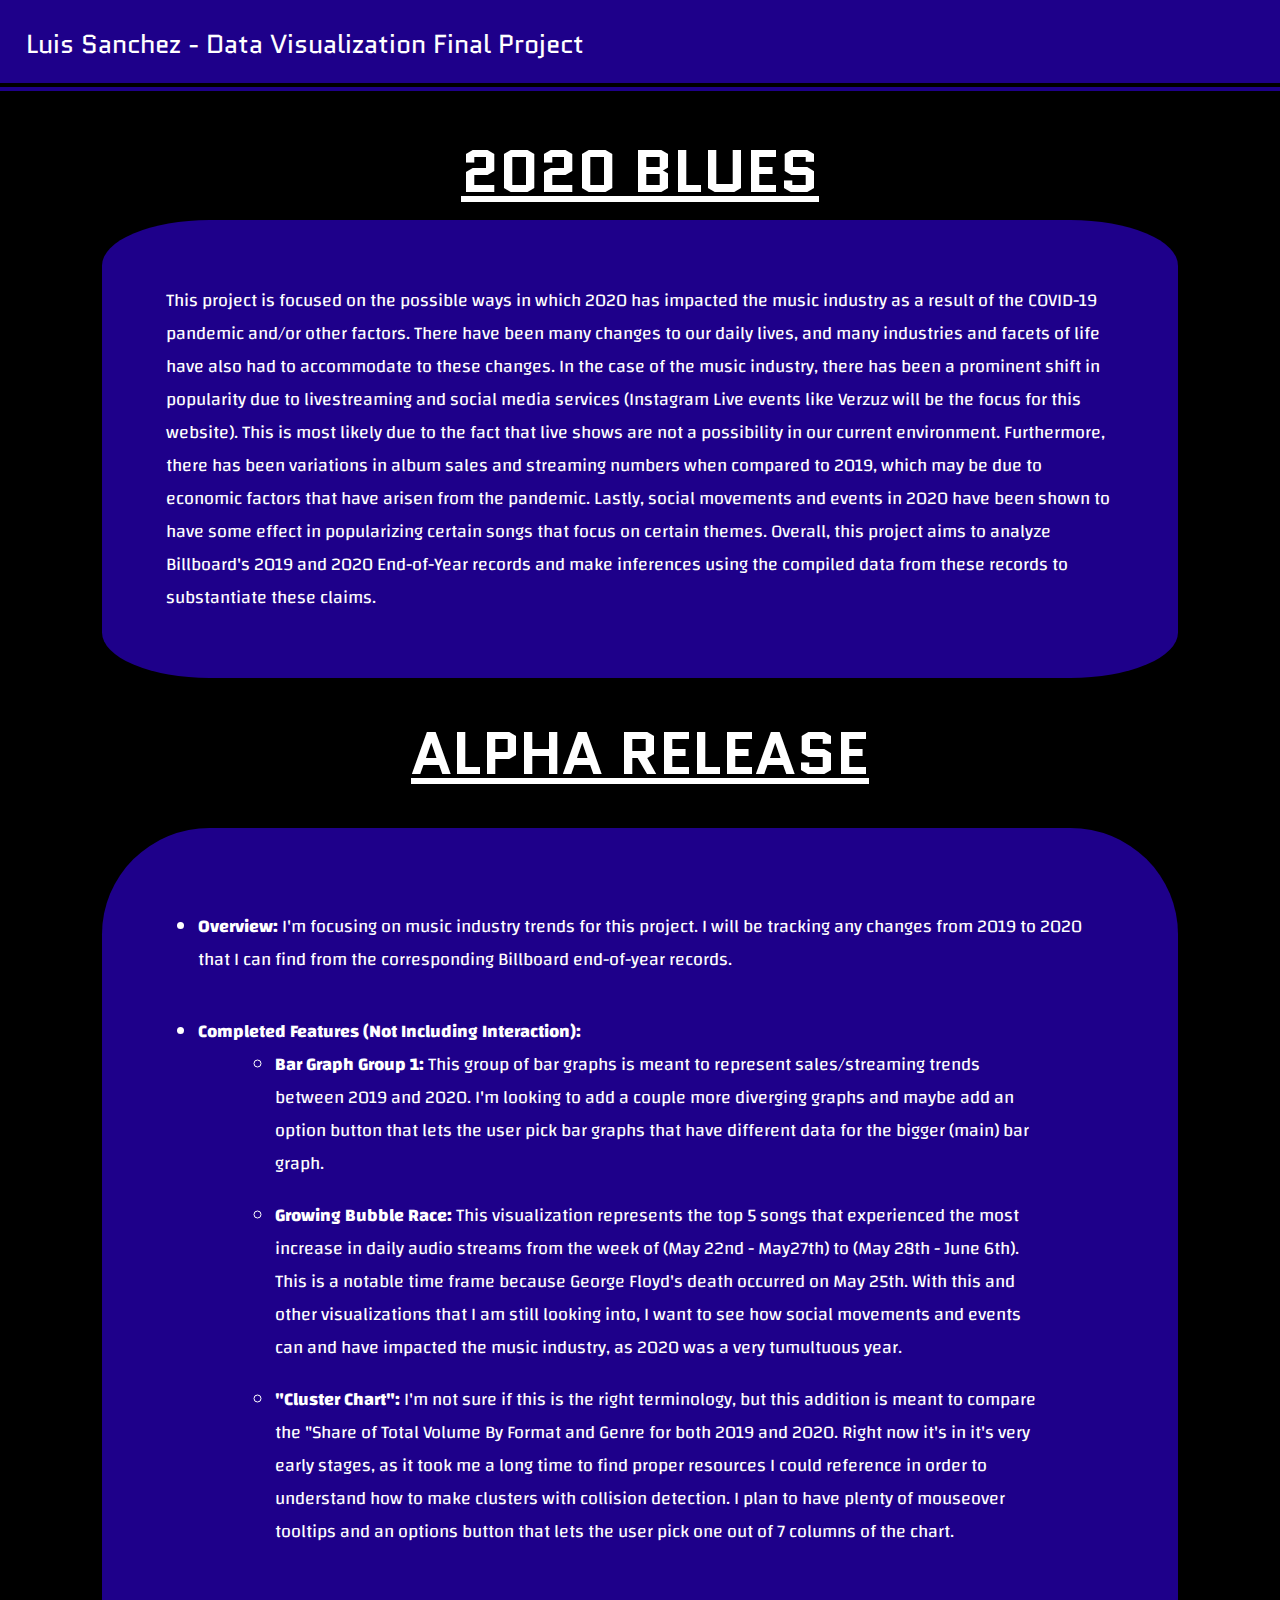
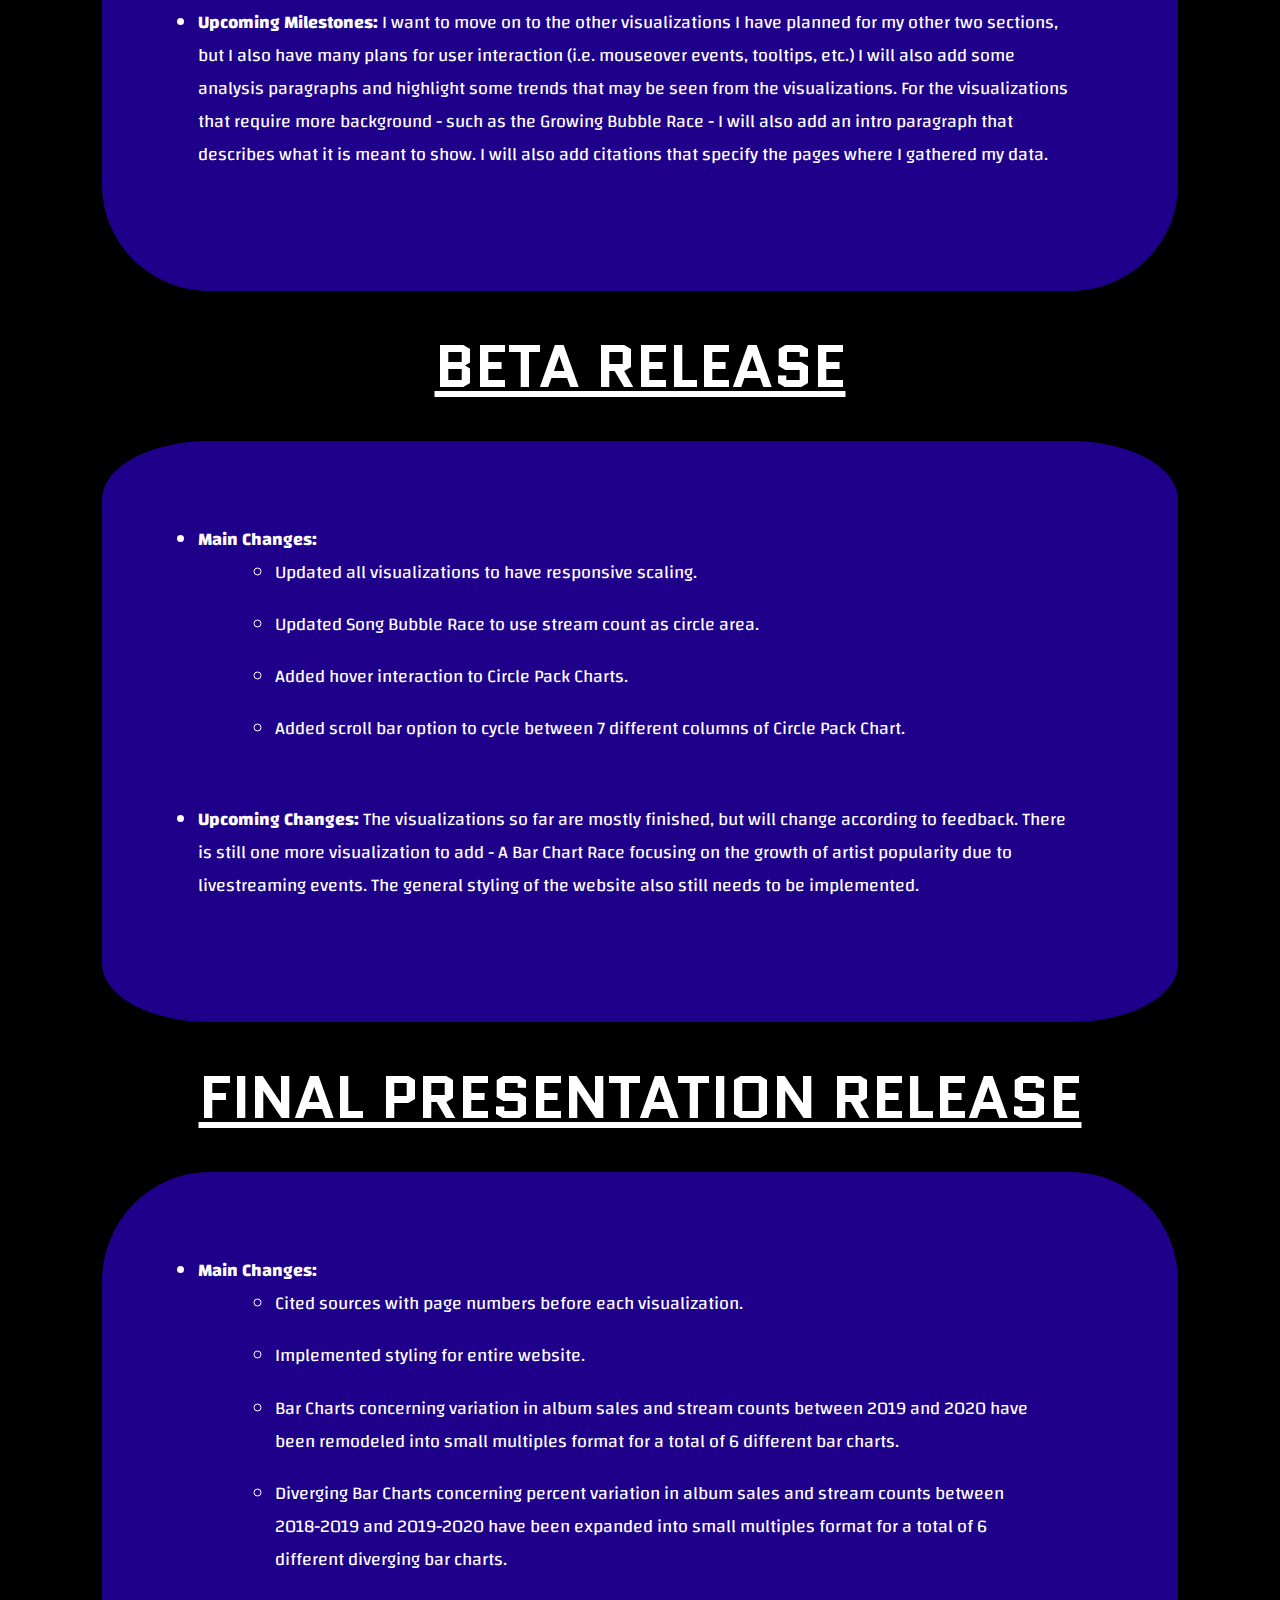
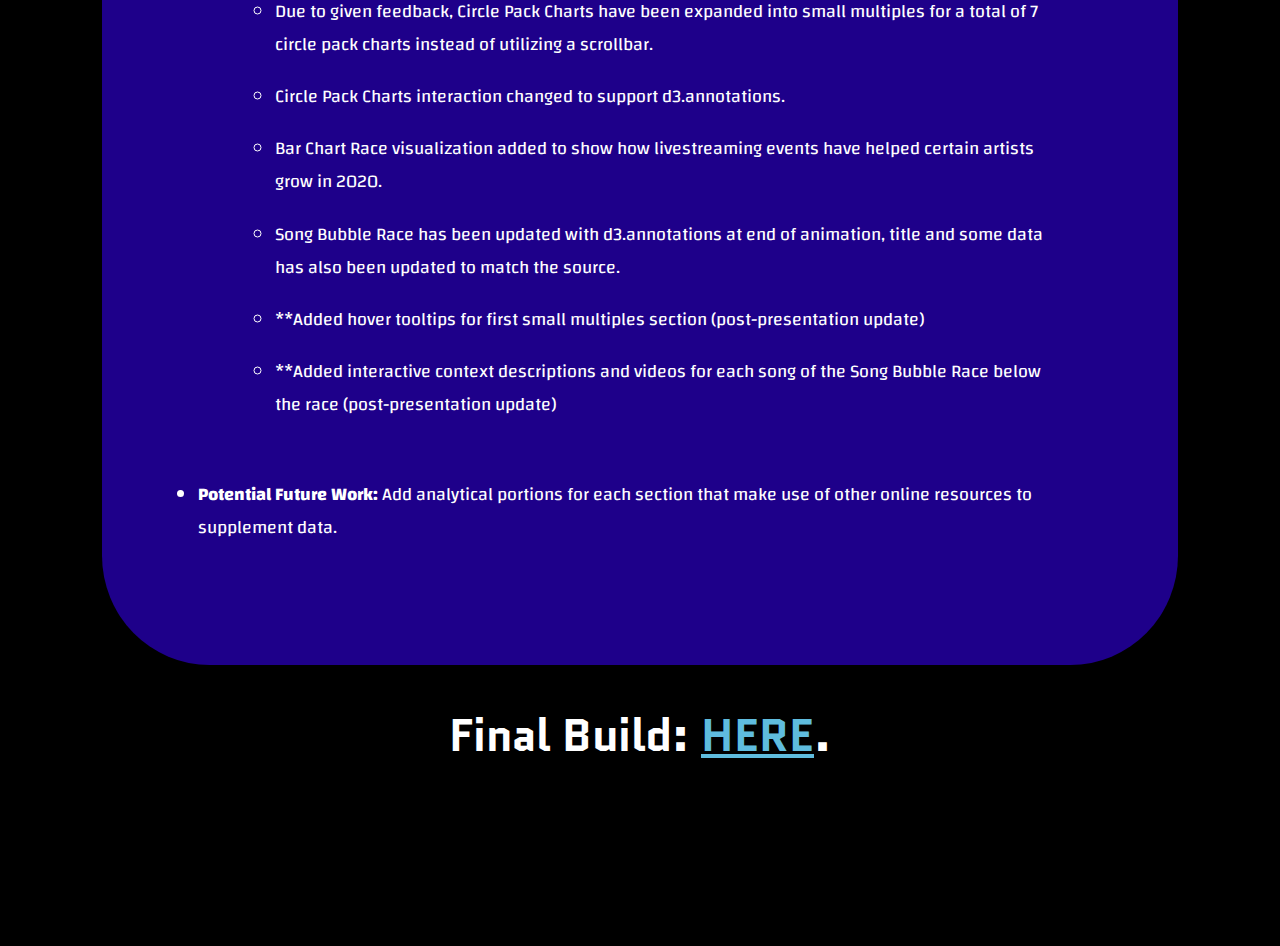
<file: index.html>
<!DOCTYPE html>
<html lang="en">
  <meta charset="UTF-8">
  <title>2020 Blues Main Page</title>
  <meta name="viewport" content="width=device-width,initial-scale=1">
  <link rel="stylesheet" href="style.css">
  <style>
      body{
          background-color: black;
          color: white;
      }
  </style>
  <body>
    <div class="banner">
      Luis Sanchez - Data Visualization Final Project
    </div>
    <h1 class="Title">2020 BLUES</h1>
    <div class="desc">
        This project is focused on the possible ways in which 2020 has
        impacted the music industry as a result of the COVID-19 pandemic and/or
        other factors. There have been many changes to our daily lives, and many
        industries and facets of life have also had to accommodate to these changes.
        In the case of the music industry, there has been a prominent shift in
        popularity due to livestreaming and social media services (Instagram Live events
        like Verzuz will be the focus for this website). This is most likely due to the
        fact that live shows are not a possibility in our current environment.
        Furthermore, there has been variations in album sales and streaming numbers
        when compared to 2019, which may be due to economic factors that have arisen from
        the pandemic.  Lastly, social movements and events in 2020 have been shown to have
        some effect in popularizing certain songs that focus on certain themes.
        Overall, this project aims to analyze Billboard's 2019 and 2020 End-of-Year records
        and make inferences using the compiled data from these records to substantiate these claims.
    </div>
    <h1 class="Title otherTitle">ALPHA RELEASE</h1>
    <div class="desc">
        <ul>
            <li class="mainBullets"><b>Overview:</b> I'm focusing on music industry trends for this project.  I will be
                tracking any changes from 2019 to 2020 that I can find from the corresponding
                Billboard end-of-year records.</li>
            <li class="mainBullets"><b>Completed Features (Not Including Interaction):</b>
                <ul class="indent">
                    <li class="subBullets"><b>Bar Graph Group 1:</b> This group of bar graphs is meant to represent
                    sales/streaming trends between 2019 and 2020.  I'm looking to add a
                    couple more diverging graphs and maybe add an option button that lets
                    the user pick bar graphs that have different data for the bigger (main)
                    bar graph.</li>
                    <li class="subBullets"><b>Growing Bubble Race:</b> This visualization represents the top 5
                    songs that experienced the most increase in daily audio streams from the week
                    of (May 22nd - May27th) to (May 28th - June 6th).  This is a notable time frame
                    because George Floyd's death occurred on May 25th.  With this and other visualizations
                    that I am still looking into, I want to see how social movements and events can and
                    have impacted the music industry, as 2020 was a very tumultuous year.</li>
                    <li class="subBullets"><b>"Cluster Chart": </b>I'm not sure if this is the right terminology, but this
                    addition is meant to compare the "Share of Total Volume By Format and Genre for both
                    2019 and 2020.  Right now it's in it's very early stages, as it took me a long time to
                    find proper resources I could reference in order to understand how to make clusters
                    with collision detection.  I plan to have plenty of mouseover tooltips and an options
                    button that lets the user pick one out of 7 columns of the chart.
                </ul>
            </li>
            <li class="mainBullets">
                <b>Upcoming Milestones:</b> I want to move on to the other visualizations I have planned for
                my other two sections, but I also have many plans for user interaction (i.e. mouseover events,
                tooltips, etc.)  I will also add some analysis paragraphs and highlight some trends that may be
                seen from the visualizations.  For the visualizations that require more background - such as the
                Growing Bubble Race - I will also add an intro paragraph that describes what it is meant to
                show.  I will also add citations that specify the pages where I gathered my data.
            </li>
        </ul>

    </div>
    <h1 class="Title otherTitle">BETA RELEASE</h1>
    <div class="desc">
        <ul>
            <li class="mainBullets"><b>Main Changes:</b>
                <ul class="indent">
                    <li class="subBullets">Updated all visualizations to have responsive scaling.</li>
                    <li class="subBullets">Updated Song Bubble Race to use stream count as circle area.</li>
                    <li class="subBullets">Added hover interaction to Circle Pack Charts.</li>
                    <li class="subBullets">Added scroll bar option to cycle between 7 different columns of Circle Pack Chart.</li>
                </ul>
            </li>
            <li class="mainBullets"><b>Upcoming Changes:</b> The visualizations so far are mostly finished, but will change according to feedback.
            There is still one more visualization to add - A Bar Chart Race focusing on the growth of artist popularity due to livestreaming events.
            The general styling of the website also still needs to be implemented.</li>
        </ul>
    </div>
    <h1 class="Title otherTitle">FINAL PRESENTATION RELEASE</h1>
    <div class="desc">
        <ul>
            <li class="mainBullets"><b>Main Changes:</b>
                <ul class="indent">
                    <li class="subBullets">Cited sources with page numbers before each visualization.</li>
                    <li class="subBullets">Implemented styling for entire website.</li>
                    <li class="subBullets">Bar Charts concerning variation in album sales and stream counts between 2019 and 2020 have been
                        remodeled into small multiples format for a total of 6 different bar charts.</li>
                    <li class="subBullets">Diverging Bar Charts concerning percent variation in album sales and stream counts between 2018-2019 and
                    2019-2020 have been expanded into small multiples format for a total of 6 different diverging bar charts.</li>
                    <li class="subBullets">Due to given feedback, Circle Pack Charts have been expanded into small multiples for a total of 7 circle
                    pack charts instead of utilizing a scrollbar.</li>
                    <li class="subBullets">Circle Pack Charts interaction changed to support d3.annotations.</li>
                    <li class="subBullets">Bar Chart Race visualization added to show how livestreaming events have helped certain artists grow in 2020.
                    </li>
                    <li class="subBullets">Song Bubble Race has been updated with d3.annotations at end of animation, title and some data has also been
                    updated to match the source.</li>
                    <li class="subBullets">**Added hover tooltips for first small multiples section (post-presentation update)</li>
                    <li class="subBullets">**Added interactive context descriptions and videos for each song of the Song Bubble Race below the race
                    (post-presentation update)</li>
                </ul>
            </li>
            <li class="mainBullets"><b>Potential Future Work:</b> Add analytical portions for each section that make use of other online resources to
            supplement data.</li>
        </ul>
    </div>
    <h1 class="pageLink">
        Final Build: <a href = "2020Blues.html" target="_blank"> HERE</a>.
    </h1>
  </body>
</html>
</file>
<file: style.css>
@import url('https://fonts.googleapis.com/css2?family=Changa&family=Quantico:wght@700&display=swap');

body{
    overflow-x: hidden;
}

.banner{
    font-family: 'Quantico', sans-serif;
    position: fixed;
    left: 0;
    top: 0;
    color: white;
    border-bottom: 1vw black double;
    display: flex;
    text-align: left;
    width: 110%;
    height: 2.5vw;
    background-color: #1e008a;
    font-size: 2vw;
    padding: 2vw;
  }

.datasource{
    color: white;
    font-family: 'Changa', sans-serif;
    font-size: 1.5vw;
    width: 80%;
    text-align: center;
    margin: 1.5vw auto 1.5vw auto;
}

a{
    color: #5fbcde;
}

.bannerSections{
    font-family: 'Quantico', sans-serif;
    color: white;
    border-bottom: 1.5vw black double;
    text-align: center;
    background-color: #1e008a;
    font-size: 2.5vw;
    padding: 2vw;
    width: 100%;
    margin: 0 -2vw;
    text-shadow: 0 0.25vw 0.3vw black;
}

.otherSection{
    margin: 4vw -2vw 4vw -2vw;
}

.Title{
    font-family: 'Quantico', sans-serif;
    margin-top: 10vw;
    margin-bottom: 0.5vw;
    font-size: 4.7vw;
    text-align: center;
    text-decoration: underline;
}

.otherTitle{
    margin: 2.5vw auto 2.5vw auto;
}

.desc{
    font-family: 'Changa', sans-serif;
    margin: 0.5vw auto 0.5vw auto;
    width: 75%;
    padding: 5vw;
    font-size: 1.4vw;
    background-color: #1e008a;
    border-radius: 10%;
}

.pageLink{
    font-family: 'Quantico', sans-serif;
    font-size: 3.5vw;
    text-align: center;
    display: block;
    width: 50%;
    margin: 3vw auto 14vw auto;
}
ul{
    padding-left: 2.5vw;
    padding-right: 2.5vw;
}

.mainBullets{
    padding-bottom: 3vw;
}

.subBullets{
    padding-bottom: 1.5vw;
}

.indent{
    padding-left: 6vw;
}

.generalBarCharts{
    width: 31%;
    border-radius: 10%;
    background-color: #0f1247;
    position: relative;
}

.generalBarChartsSVG{
    stroke-width: 2px;
    display: block;
    margin: 1vw;
}

.generalTooltip{
    width: 21.7vw;
    display: flex;
    justify-content: space-evenly;
    justify-items: center;
    align-items: center;
    flex-wrap: wrap;
    position: absolute;
    top: -36%;
    left: 50%;
    transform: translate(-50%, -50%);
    padding: 2vw;
    font-size: 1.5vw;
    color: white;
    font-family: 'Changa', sans-serif;
    background-color: #1e008a;
    border: 0.8vw solid #0f1247;
    z-index: 10;
    border-radius: 10%;
}

.legendOrdinal{
    font-family: 'Changa', sans-serif;
    font-size: 20px;
    fill: white;
}

.generalTitles{
    font-family: 'Quantico', sans-serif;
    font-size: 22px;
    fill: white;
    text-decoration: underline;
}

.generalAxis{
    font-family: 'Changa', sans-serif;
    font-size: 20px;
}

.divergeBarCharts{
    width: 90%;
    display: flex;
    flex-wrap: wrap;
    align-items: center;
    justify-items: center;
    justify-content: space-evenly;
    border-radius: 10%;
    background-color: #1e008a;
    margin: 2vw auto 2vw auto;
}

.divergeBarChartsSVG{
    width: 31%;
    border-radius: 10%;
    background-color: #0f1247;
}

.divergeTitle{
    font-family: 'Quantico', sans-serif;
    font-size: 12px;
    fill: white;
}

.legendDiverge{
    font-family: 'Changa', sans-serif;
    font-size: 10px;
    fill: white;
}

.circlePackTitle{
    width: 100%;
    padding: 2vw;
    margin: 0 -2vw;
    background-color: #1e008a;
    border-bottom: 1vw double #0f1247;
    color: white;
    font-size: 1.2vw;
    text-align: center;
    font-family: 'Quantico', sans-serif;
}

.circlePackPill{
    width: 30%;
    display: block;
    border-radius: 10%;
    background-color: #0f1247;
    overflow: hidden;
    border: #0f1247 0.3vw solid;
    color: white;
    font-family: 'Changa', sans-serif;
}

.blockTitle{
    font-size: 2.4vw;
    text-align: center;
    font-family: 'Quantico', sans-serif;
    display: block;
    margin: 1vw auto 2vw auto;
    text-decoration: underline;
}

.descBlock{
    width: 60%;
    display: block;
    margin: 2vw auto 2vw auto;
    color: white;
    font-family: 'Changa', sans-serif;
    font-size: 1.6vw;
    padding: 2vw;
}

.BLM{
    width: 80%;
    margin: 0.5vw auto 8vw auto;
}

.socMoveDesc{
    display: block;
    width: 80%;
    margin: 1.5vw auto 4vw auto;
}

.songBlock{
    position: relative;
    width: 42%;
    height: 9vw;
    margin: 1vw auto 1vw auto;
    font-family: 'Changa', sans-serif;
    color: white;
    font-size: 1.2vw;
    overflow: hidden;
    border: 0.8vw #0e1261 double;
    background-color: black;
    transition-timing-function: ease;
    transition-delay: 1s;
    transition: height 1s, overflow-y 0.5s;
}

.songBlock:hover{
    height: 30vw;
    overflow-y: scroll;
}

.songTitle{
    top: 0;
    left: 0;
    width: 100%;
    height: 5vw;
    padding: 2vw;
    margin: 0 -2vw;
    text-align: center;
    font-family: 'Quantico', sans-serif;
    font-size: 2.8vw;
    border-bottom: 0.6vw #0e1261 double;
    background: rgb(0,0,0);
    background: linear-gradient(90deg, rgba(0,0,0,1) 0%, rgba(15,18,71,1) 24%, rgba(31,36,139,1) 50%, rgba(15,18,71,1) 76%, rgba(0,0,0,1) 100%);
}

.songDesc{
    width: 75%;
    padding: 1.5vw;
    color: white;
    font-family: 'Changa', sans-serif;
    margin: 0.6vw auto 1.5vw auto;
}

.leftEdge{
    margin: 0.6vw 1vw 0.6vw auto;
}

.rightEdge{
    margin: 0.6vw auto 0.6vw 1vw;
}

.lastBlock{
    margin-bottom: 4vw;
}
</file>
